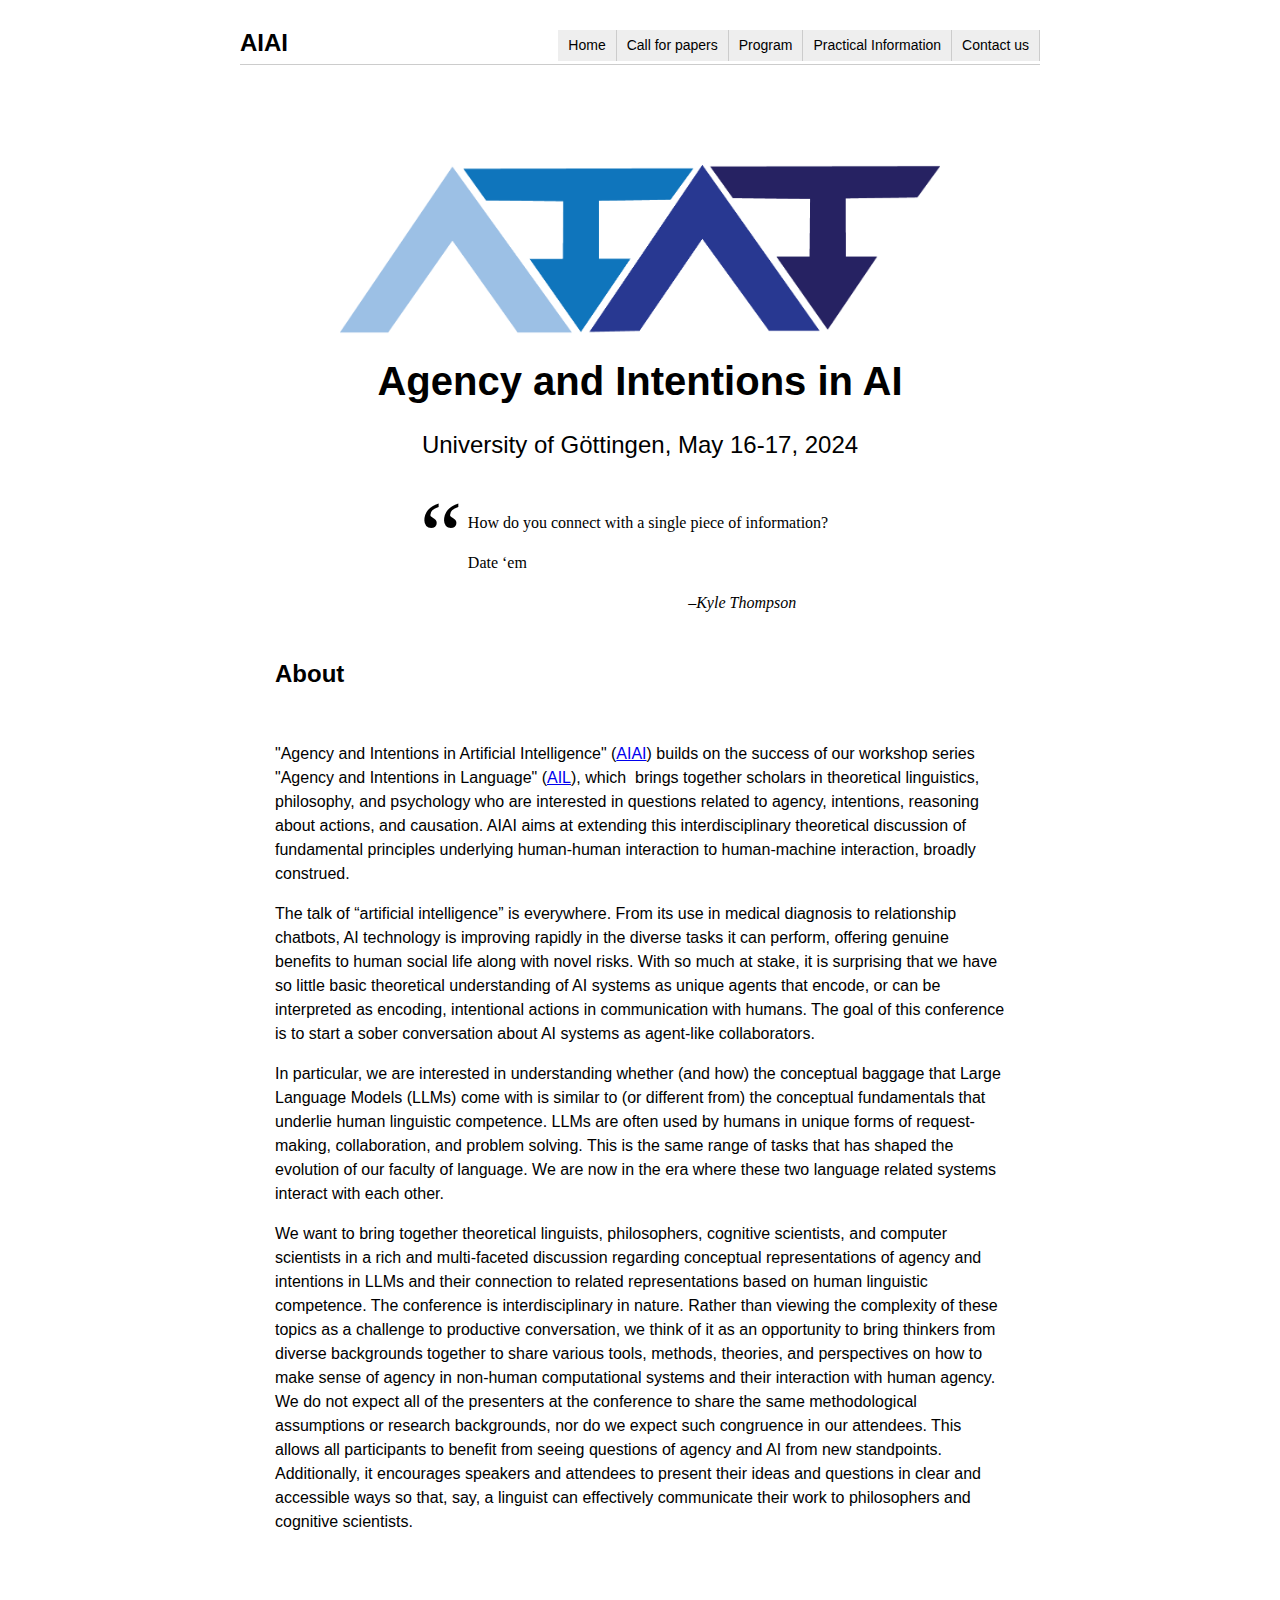
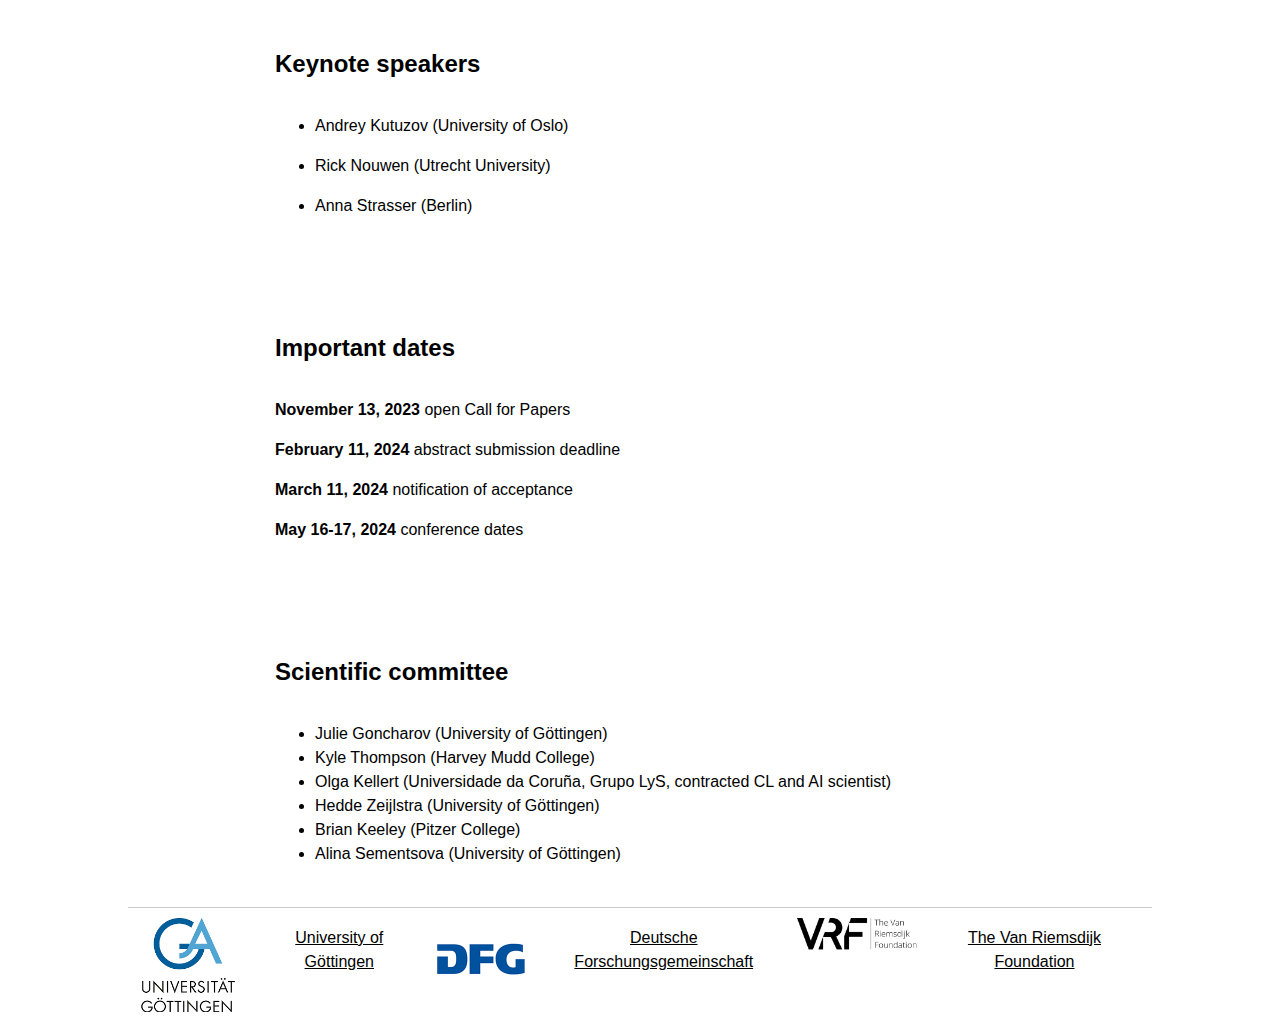
<file: index.html>
<!DOCTYPE html>
<html lang="en">
    <head>
        <meta charset="utf-8">
<!--    <link rel="icon" href="./assets/images/AIAI_prog.png" /> -->
        <title>AIAI | Home</title>
    <meta name="description" content="A webpage dedicated to AIAI conference.">
    <meta name="viewport" content="width=device-width, initial-scale=1" />

    <link rel="stylesheet" href="./css/layout.css">
    <link rel="stylesheet" href="./css/typography.css">
    <link rel="stylesheet" href="./css/utilities.css">

        <script defer src="./js/script.js"></script>
        <script type="text/javascript" src="./js/common.js"></script>

    </head>
	<body>
<!-- HEADER -->
        <script type="text/javascript">
            header ();
        </script>

<!-- MAIN PAGE CONTENT -->
    <div id="main-content">

<!-- PORTFOLIO HEADER -->
        <div id="portfolio-header-text-container">
            <div class="header-text">
              <span class="subheader-text">About</span>
            </div>
            
            <div class="body-text">
              <p>"Agency and Intentions in Artificial Intelligence" (<a href="index.html">AIAI</a>) builds on the success of our workshop series "Agency and Intentions in Language" (<a href="https://ail-workshop.github.io">AIL</a>), which  brings together scholars in theoretical linguistics, philosophy, and psychology who are interested in questions related to agency, intentions, reasoning about actions, and causation.
                 AIAI aims at extending this interdisciplinary theoretical discussion of fundamental principles underlying human-human interaction to human-machine interaction, broadly construed.
              </p>
              <p>The talk of “artificial intelligence” is everywhere.
                 From its use in medical diagnosis to relationship chatbots, AI technology is improving rapidly in the diverse tasks it can perform, offering genuine benefits to human social life along with novel risks.
                 With so much at stake, it is surprising that we have so little basic theoretical understanding of AI systems as unique agents that encode, or can be interpreted as encoding, intentional actions in communication with humans.
                 The goal of this conference is to start a sober conversation about AI systems as agent-like collaborators.
               </p>
               <p>In particular, we are interested in understanding whether (and how) the conceptual baggage that Large Language Models (LLMs) come with is similar to (or different from) the conceptual fundamentals that underlie human linguistic competence.
                  LLMs are often used by humans in unique forms of request-making, collaboration, and problem solving.
                  This is the same range of tasks that has shaped the evolution of our faculty of language.
                  We are now in the era where these two language related systems interact with each other.
                </p>
                <p>We want to bring together theoretical linguists, philosophers, cognitive scientists, and computer scientists in a rich and multi-faceted discussion regarding conceptual representations of agency and intentions in LLMs and their connection to related representations based on human linguistic competence.
                   The conference is interdisciplinary in nature.
                   Rather than viewing the complexity of these topics as a challenge to productive conversation, we think of it as an opportunity to bring thinkers from diverse backgrounds together to share various tools, methods, theories, and perspectives on how to make sense of agency in non-human computational systems and their interaction with human agency.
                   We do not expect all of the presenters at the conference to share the same methodological assumptions or research backgrounds, nor do we expect such congruence in our attendees.
                   This allows all participants to benefit from seeing questions of agency and AI from new standpoints. Additionally, it encourages speakers and attendees to present their ideas and questions in clear and accessible ways so that, say, a linguist can effectively communicate their work to philosophers and cognitive scientists.
                </p>
              </div>
        </div>


<!-- Keynote spearkers -->
        <div id="about-section">
            <span class="subheader-text">Keynote speakers</span>
            <div class="about-section-content">
              <div class="body-text">
                  <ul>
                      <li>
                        <p>
                          <a class="no-underline" target="_blank" href="https://www.mn.uio.no/ifi/english/people/aca/andreku/">
                              Andrey Kutuzov</a> (University of Oslo)
                        </p>
                      </li>
                      <li>
                        <p>
                          <a class="no-underline" target="_blank" href="https://ricknouwen.org">
                              Rick Nouwen</a> (Utrecht University)
                        </p>
                      </li>
                      <li>
                        <p>
                          <a class="no-underline" target="_blank" href="https://www.denkwerkstatt.berlin">
                              Anna Strasser</a> (Berlin)
                        </p>
                      </li>
                  </ul>
              </div>
            </div>
        </div>

<!-- Important dates -->
        <div id="about-section">
            <span class="subheader-text">Important dates</span>
            <div class="about-section-content">
              <div class="body-text">
                <p><b>November 13, 2023</b> open Call for Papers</p>
                <p><b>February 11, 2024</b> abstract submission deadline</p>
                <p><b>March 11, 2024</b> notification of acceptance</p>
                <p><b>May 16-17, 2024</b> conference dates</p> 
              </div>
            </div>
        </div>

<!-- Scientific commitee -->
        <div id="about-section">
            <span class="subheader-text">Scientific committee</span>
            <div class="about-section-content">
              <div class="body-text">
                  <ul>
                      <li>
                          <a class="no-underline" target="_blank" href="https://juliegoncharov.com">
                              Julie Goncharov</a> (University of Göttingen)
                      </li>
                      <li>
                          <a class="no-underline" target="_blank" href="https://www.kthompsonphilosophy.com">
                              Kyle Thompson</a> (Harvey Mudd College)
                      </li>
                      <li>
                          <a class="no-underline" target="_blank" href="https://www.researchgate.net/profile/Olga-Kellert">
                              Olga Kellert</a> (Universidade da Coruña, Grupo LyS, contracted CL and AI scientist)
                      </li>
                      <li>
                          <a class="no-underline" target="_blank" href="https://www.heddezeijlstra.org">
                              Hedde Zeijlstra</a> (University of Göttingen)
                      </li>
                      <li>
                          <a class="no-underline" target="_blank" href="https://www.pitzer.edu/academics/faculty/brian-keeley/">
                              Brian Keeley</a> (Pitzer College)
                      </li>
<!--                      <li>
                          <a class="no-underline" target="_blank" href="https://www.uni-goettingen.de/de/dr.+thomas+weskott+/303602.html">
                              Thomas Weskott</a> (University of Göttingen)
                      </li>
-->
                      <li>
                              Alina Sementsova (University of Göttingen)
                      </li>
                  </ul>
              </div>
            </div>
        </div>
      </div>
    </div>
      <!-- FOOTER -->
      <script type="text/javascript">
          footerContainer();
      </script>
</body>
</html>
</file>
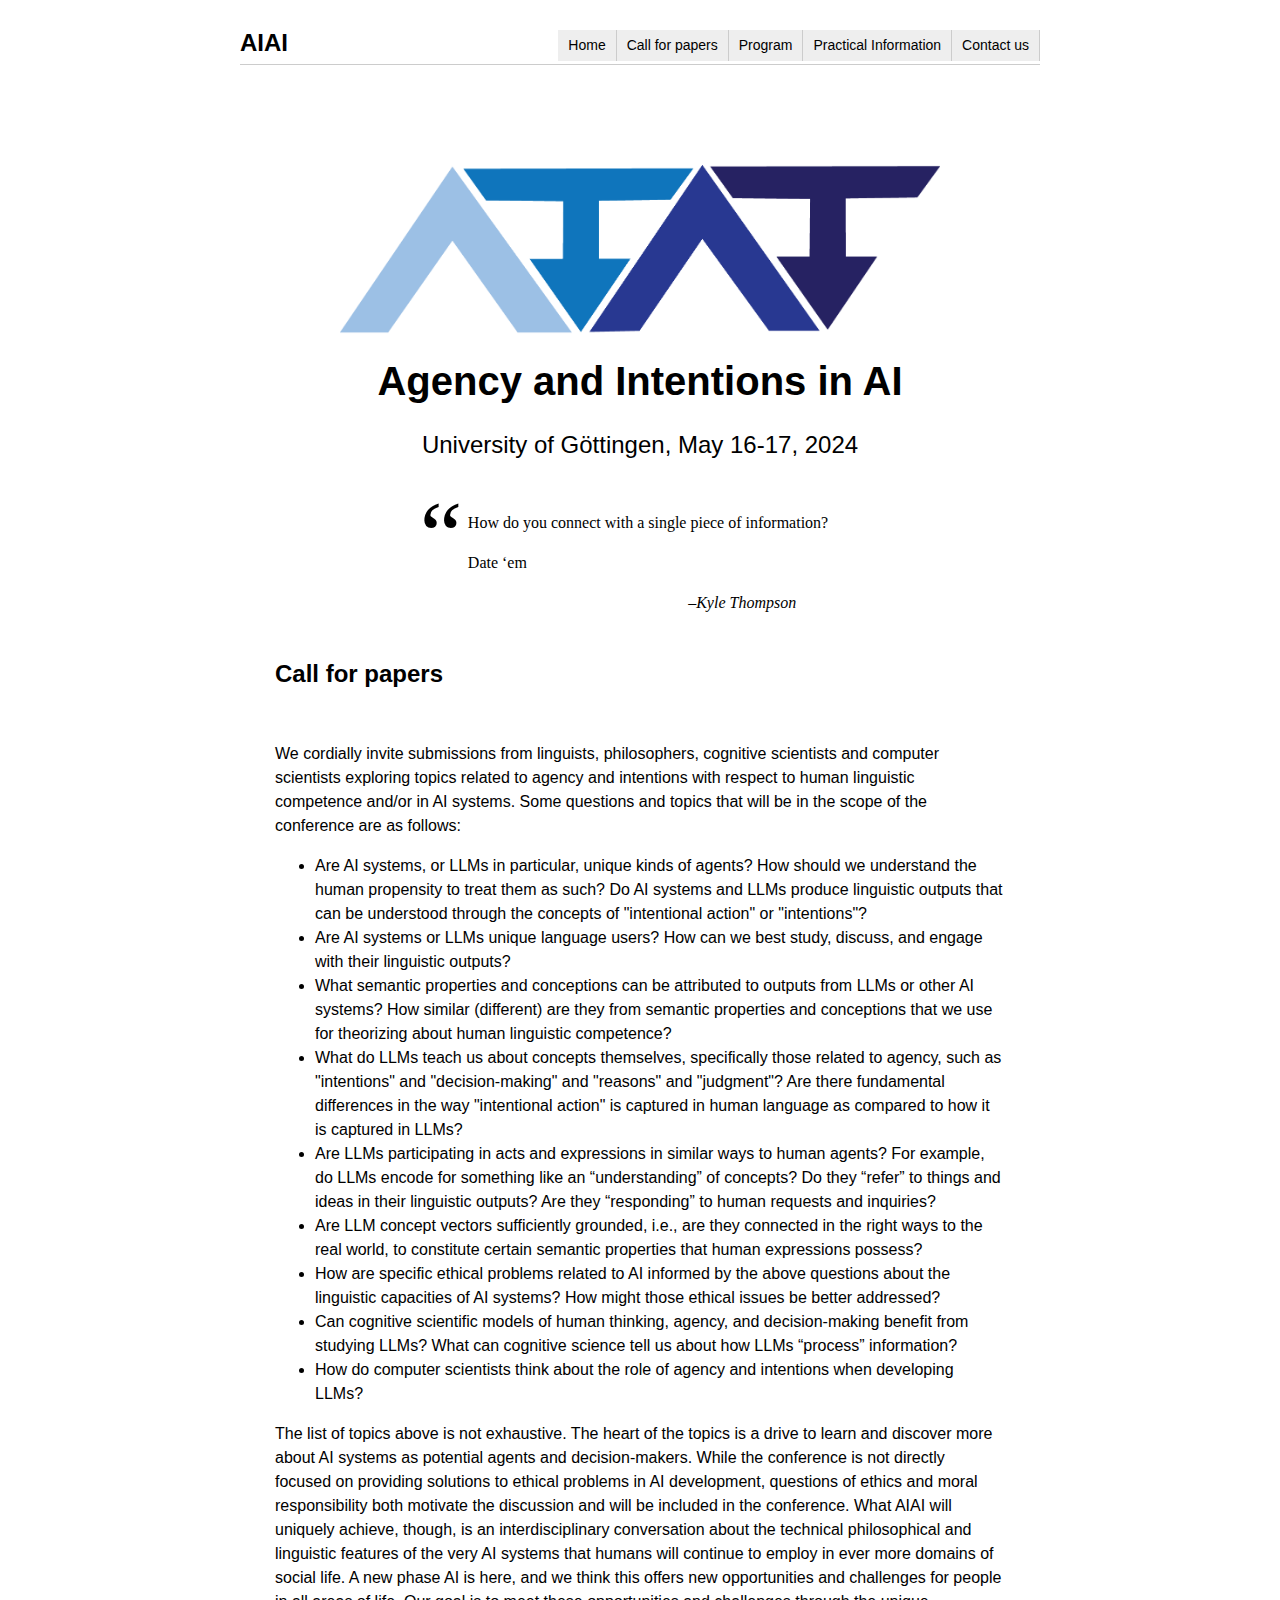
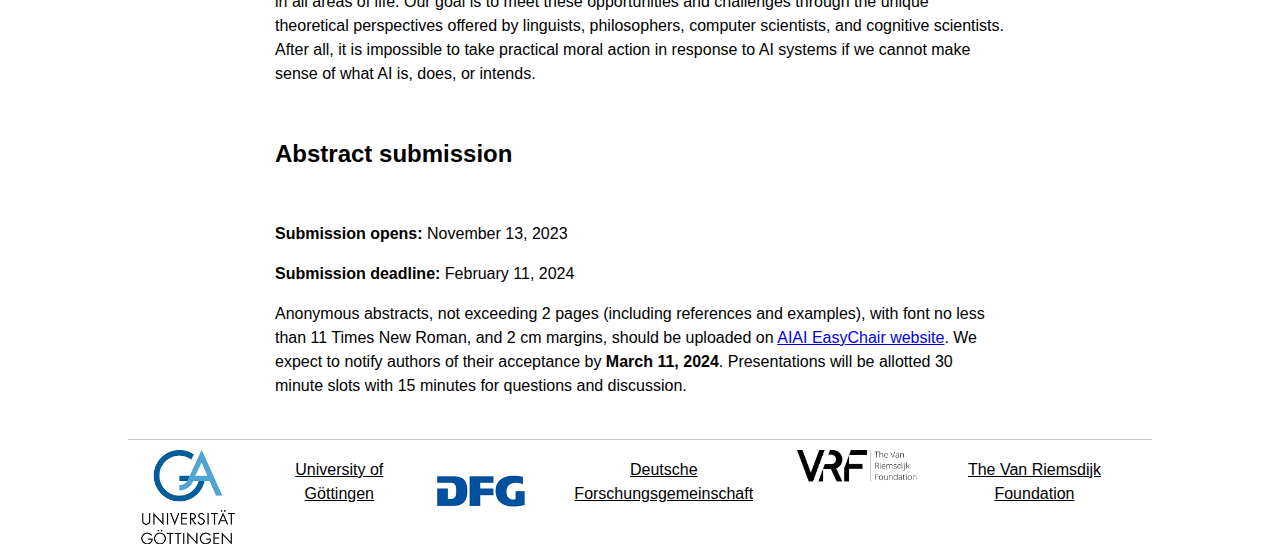
<file: call.html>
<!DOCTYPE html>
<html lang="en">
	<head>
		<meta charset="utf-8">
<!--    <link rel="icon" href="./assets/images/AIAI_prog.png" /> -->
		<title>AIAI | Home</title>
    <meta name="description" content="A webpage dedicated to AIAI conference.">
    <meta name="viewport" content="width=device-width, initial-scale=1" />

	<link rel="stylesheet" href="./css/layout.css">
    <link rel="stylesheet" href="./css/typography.css">
    <link rel="stylesheet" href="./css/utilities.css">

		<script defer src="./js/script.js"></script>
        <script type="text/javascript" src="./js/common.js"></script>
	</head>
<body>
    <!-- HEADER -->
    <script type="text/javascript">
        header ();
    </script>

    <!-- MAIN PAGE CONTENT -->
    <div id="main-content">

        <div id="portfolio-header-text-container">
            <div class="header-text">
              <span class="subheader-text">Call for papers</span>
            </div>
            <div class="body-text">
              <p>We cordially invite submissions from linguists, philosophers, cognitive scientists and computer scientists exploring topics related to agency and intentions with respect to human linguistic competence and/or in AI systems.
                 Some questions and topics that will be in the scope of the conference are as follows:
              </p>
              <ul>
                <li>Are AI systems, or LLMs in particular, unique kinds of agents? How should we understand the human propensity to treat them as such? Do AI systems and LLMs produce linguistic outputs that can be understood through the concepts of "intentional action" or "intentions"? 
                </li>
                <li>Are AI systems or LLMs unique language users? How can we best study, discuss, and engage with their linguistic outputs? 
                </li>
                <li>What semantic properties and conceptions can be attributed to outputs from LLMs or other AI systems? How similar (different) are they from semantic properties and conceptions that we use for theorizing about human linguistic competence?
                </li>
                <li>What do LLMs teach us about concepts themselves, specifically those related to agency, such as "intentions" and "decision-making" and "reasons" and "judgment"? Are there fundamental differences in the way "intentional action" is captured in human language as compared to how it is captured in LLMs?
                </li>
                <li>Are LLMs participating in acts and expressions in similar ways to human agents? For example, do LLMs encode for something like an “understanding” of concepts? Do they “refer” to things and ideas in their linguistic outputs? Are they “responding” to human requests and inquiries? 
                </li>
                <li>Are LLM concept vectors sufficiently grounded, i.e., are they connected in the right ways to the real world, to constitute certain semantic properties that human expressions possess?
                </li>
                <li>How are specific ethical problems related to AI informed by the above questions about the linguistic capacities of AI systems? How might those ethical issues be better addressed?
                </li>
                <li>Can cognitive scientific models of human thinking, agency, and decision-making benefit from studying LLMs? What can cognitive science tell us about how LLMs “process” information? 
                </li>
                <li>How do computer scientists think about the role of agency and intentions when developing LLMs?
                </li>
              </ul>
              <p>The list of topics above is not exhaustive.
                 The heart of the topics is a drive to learn and discover more about AI systems as potential agents and decision-makers.
                 While the conference is not directly focused on providing solutions to ethical problems in AI development, questions of ethics and moral responsibility both motivate the discussion and will be included in the conference.
                 What AIAI will uniquely achieve, though, is an interdisciplinary conversation about the technical philosophical and linguistic features of the very AI systems that humans will continue to employ in ever more domains of social life.
                 A new phase AI is here, and we think this offers new opportunities and challenges for people in all areas of life.
                 Our goal is to meet these opportunities and challenges through the unique theoretical perspectives offered by linguists, philosophers, computer scientists, and cognitive scientists.
                 After all, it is impossible to take practical moral action in response to AI systems if we cannot make sense of what AI is, does, or intends.
              </p>
            </div>
            <div class="header-text">
              <span class="subheader-text">Abstract submission</span>
            </div>
            <div>
              <p><b>Submission opens:</b> November 13, 2023</p>
              <p><b>Submission deadline:</b> February 11, 2024</p>
              <p>Anonymous abstracts, not exceeding 2 pages (including references and examples), with font no less than 11 Times New Roman, and 2 cm margins, should be uploaded on <a href="https://easychair.org/conferences/?conf=aiai1">AIAI EasyChair website</a>.
                 We expect to notify authors of their acceptance by <b>March 11, 2024</b>.
                 Presentations will be allotted 30 minute slots with 15 minutes for questions and discussion. 
              </p>
            </div>
        </div>
    </div>

    <!-- FOOTER -->
    <script type="text/javascript">
        footerContainer();
    </script>
</body>
</html>
</file>
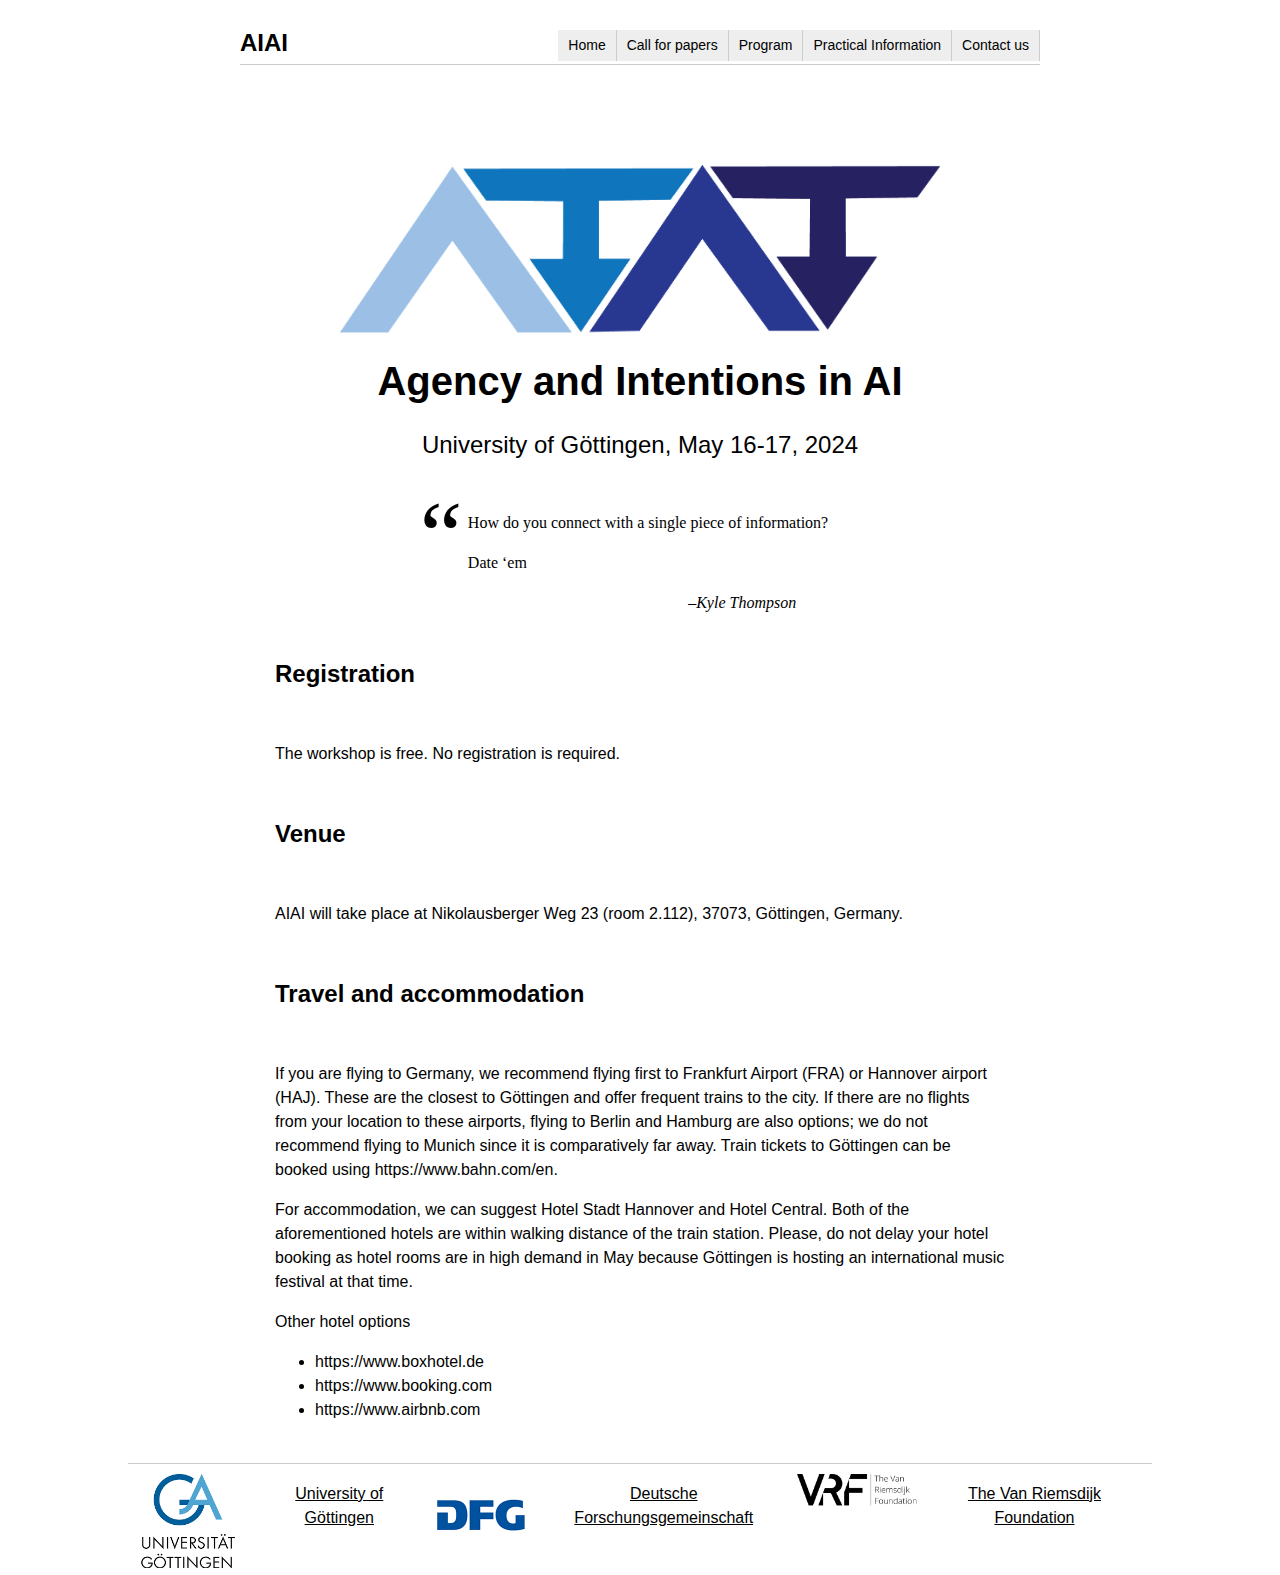
<file: practical_info.html>
<!DOCTYPE html>
<html lang="en">
	<head>
		<meta charset="utf-8">
<!--    <link rel="icon" href="./assets/images/AIAI_prog.png" /> -->
		<title>AIAI | Home</title>
    <meta name="description" content="A webpage dedicated to AIAI conference.">
    <meta name="viewport" content="width=device-width, initial-scale=1" />

	<link rel="stylesheet" href="./css/layout.css">
    <link rel="stylesheet" href="./css/typography.css">
    <link rel="stylesheet" href="./css/utilities.css">

		<script defer src="./js/script.js"></script>
        <script type="text/javascript" src="./js/common.js"></script>
	</head>
<body>
    <!-- HEADER -->
    <script type="text/javascript">
        header ();
    </script>

    <!-- MAIN PAGE CONTENT -->
    <div id="main-content">
        <div id="portfolio-header-text-container">
            <div class="header-text">
              <span class="subheader-text">Registration</span>
            </div>
            <div class="body-text">
            <p>The workshop is free. No registration is required.</p>
			</div>
            <div class="header-text">
              <span class="subheader-text">Venue</span>
            </div>
            <div class="body-text">
                <p>AIAI will take place at <a class="no-underline" target="_blank" href="https://www.google.com/maps/place/Nikolausberger+Weg+23,+37073+Göttingen,+Germany/@51.5395381,9.9376063,17z/data=!3m1!4b1!4m6!3m5!1s0x47a4d4ea7c4ded47:0x77d3193840aa0d84!8m2!3d51.5395381!4d9.9401812!16s%2Fg%2F11bw3_9_8q?entry=ttu">Nikolausberger Weg 23 (room 2.112), 37073, Göttingen, Germany</a>.</p>
            </div>
            <div class="header-text">
              <span class="subheader-text">Travel and accommodation</span>
            </div>
            <div class="body-text">
                <p>
If you are flying to Germany, we recommend flying first to Frankfurt Airport (FRA) or Hannover airport (HAJ).
These are the closest to Göttingen and offer frequent trains to the city.
If there are no flights from your location to these airports, flying to Berlin and Hamburg are also options; we do not recommend flying to Munich since it is comparatively far away.
Train tickets to Göttingen can be booked using <a class="no-underline" target="_blank" href="https://www.bahn.com/en">https://www.bahn.com/en</a>.
				</p>
				<p>
For accommodation, we can suggest <a class="no-underline" target="_blank" href="https://www.hotelstadthannover.de/">Hotel Stadt Hannover</a> and <a class="no-underline" target="_blank" href="https://www.hotel-central.com/home.html">Hotel Central</a>.
Both of the aforementioned hotels are within walking distance of the train station.
Please, do not delay your hotel booking as hotel rooms are in high demand in May because Göttingen is hosting <a class="no-underline" target="_blank" href="https://www.haendel-festspiele.de/en/#:~:text=This%20is%20something%20that%20we,new%20twists%20on%20the%20familiar">an international music festival at that time</a>.
			</p>
			<p>
				Other hotel options
				<ul>
					<li><a class="no-underline" target="_blank" href="https://www.boxhotel.de">https://www.boxhotel.de</a></li>
					<li><a class="no-underline" target="_blank" href="https://www.booking.com">https://www.booking.com</a></li>
					<li><a class="no-underline" target="_blank" href="https://www.airbnb.com">https://www.airbnb.com</a></li>
				</ul>
			</p>
            </div>
        </div>
    </div>

<!-- FOOTER -->
    <script type="text/javascript">
        footerContainer();
    </script>
</body>
</html>
</file>
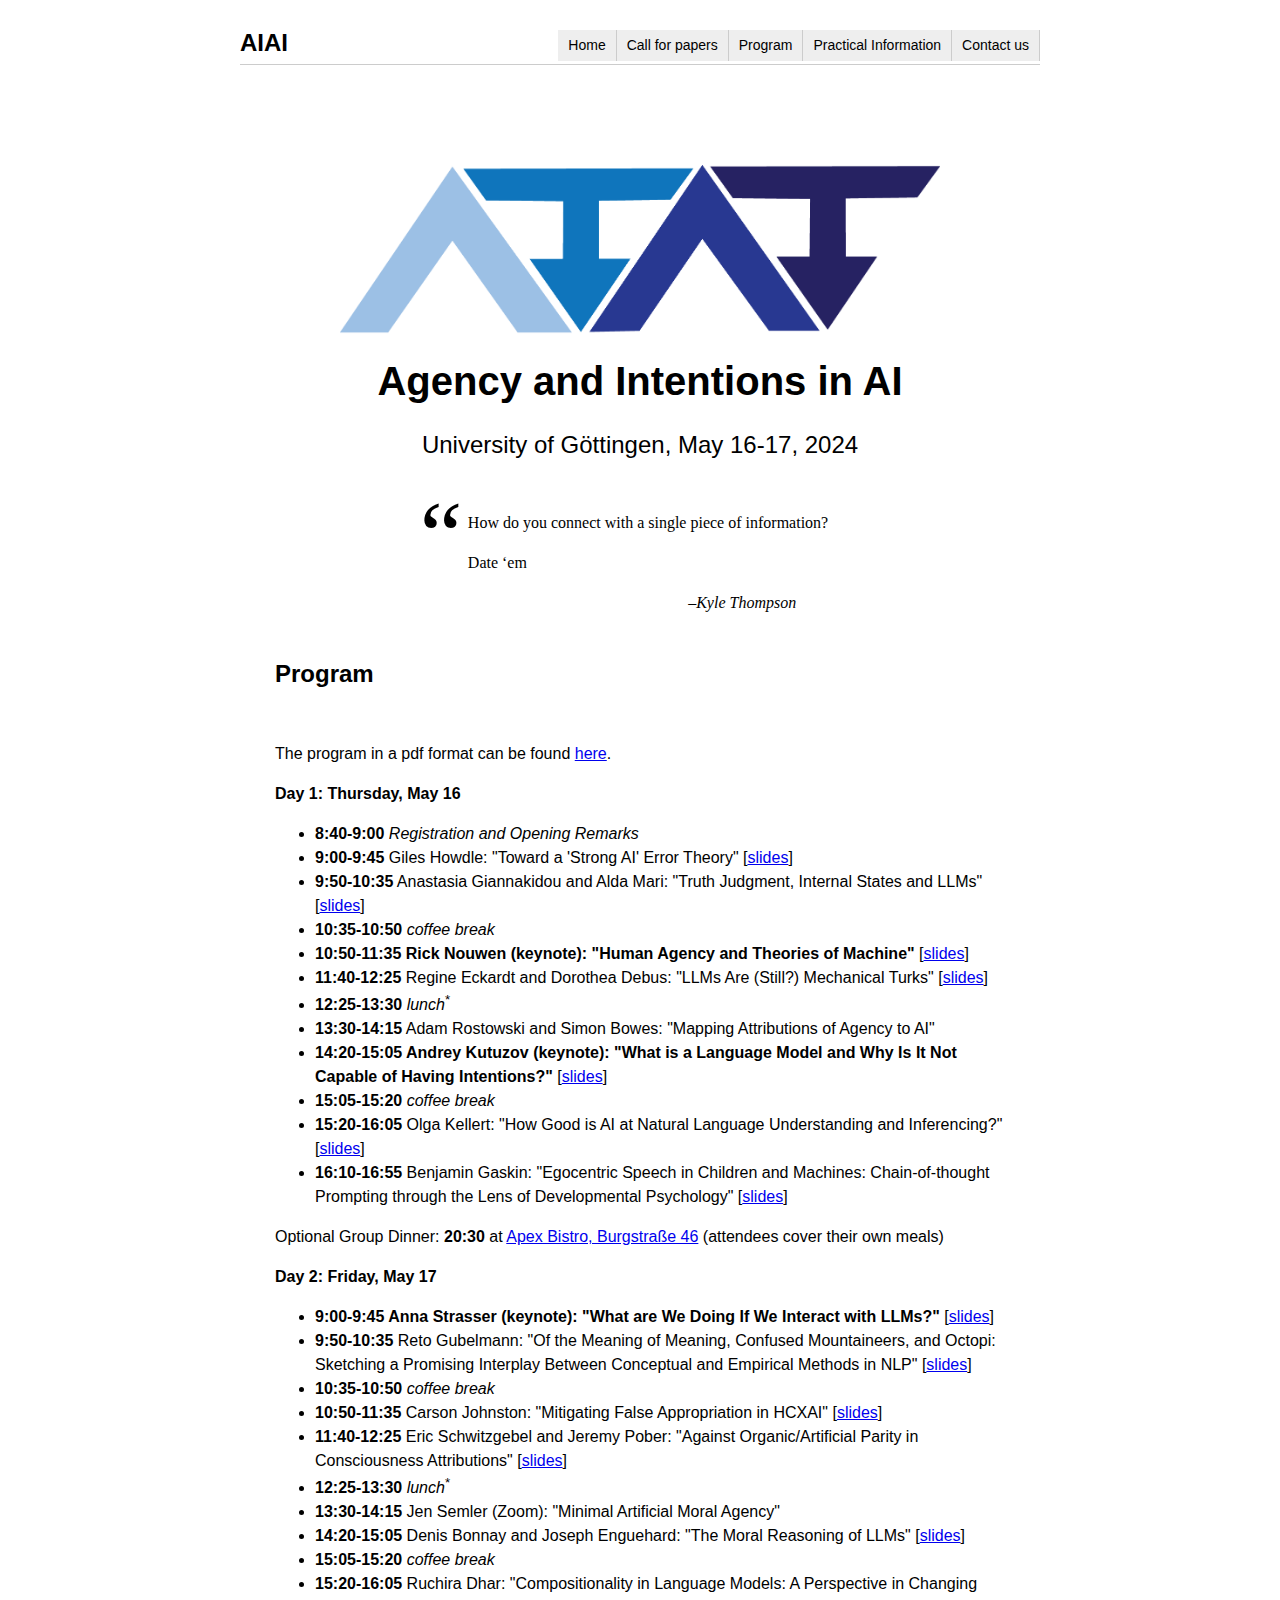
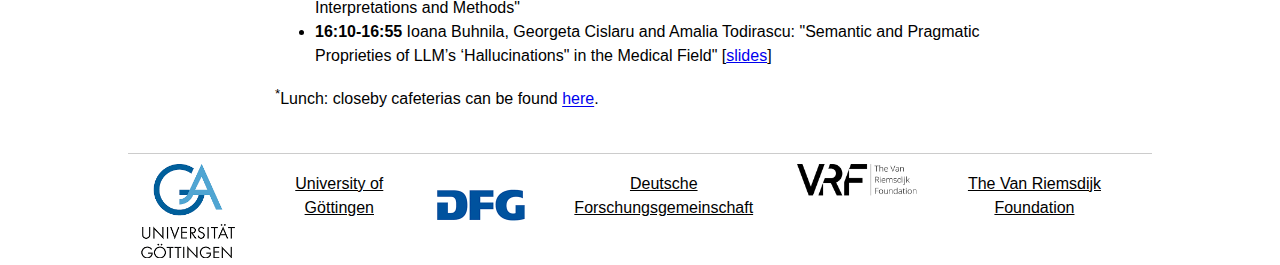
<file: program.html>
<!DOCTYPE html>
<html lang="en">
	<head>
		<meta charset="utf-8">
<!--    <link rel="icon" href="./assets/images/AIAI_prog.png" /> -->
		<title>AIAI | Home</title>
    <meta name="description" content="A webpage dedicated to AIAI conference.">
    <meta name="viewport" content="width=device-width, initial-scale=1" />

	<link rel="stylesheet" href="./css/layout.css">
    <link rel="stylesheet" href="./css/typography.css">
    <link rel="stylesheet" href="./css/utilities.css">

		<script defer src="./js/script.js"></script>
        <script type="text/javascript" src="./js/common.js"></script>
	</head>
<body>
    <!-- HEADER -->
    <script type="text/javascript">
        header ();
    </script>

    <!-- MAIN PAGE CONTENT -->
    <div id="main-content">
        <div id="portfolio-header-text-container">
            <div class="header-text">
              <span class="subheader-text">Program</span>
            </div>
            <div class="body-text">
            <p>
              The program in a pdf format can be found <a href="auxdocs/AIAI2024_program.pdf">here</a>. 
<!--              An abstract booklet can be found <a href="docs/AIL1_abstracts.pdf">here</a>.
-->            
			</p>

            <p><b>Day 1: Thursday, May 16</b></p>
                  <ul>
					<li><b>8:40-9:00</b> <i>Registration and Opening Remarks</i></li>
					<li><b>9:00-9:45</b> Giles Howdle: "Toward a 'Strong AI' Error Theory" [<a href="auxdocs/AIAIslides/Howdle_AIAI_2024.pdf">slides</a>]</li>
					<li><b>9:50-10:35</b> Anastasia Giannakidou and Alda Mari: "Truth Judgment, Internal States and LLMs" [<a href="auxdocs/AIAIslides/Giannakidou_Mari_AIAI_2024.pdf">slides</a>]</li>
					<li><b>10:35-10:50</b> <i>coffee break</i></li>
					<li><b>10:50-11:35 Rick Nouwen (keynote): "Human Agency and Theories of Machine"</b> [<a href="auxdocs/AIAIslides/Nouwen_AIAI_2024.pdf">slides</a>]</li>
					<li><b>11:40-12:25</b> Regine Eckardt and Dorothea Debus: "LLMs Are (Still?) Mechanical Turks" [<a href="auxdocs/AIAIslides/Debus_Eckardt_AIAI_2024.pdf">slides</a>]</li>
					<li><b>12:25-13:30</b> <i>lunch</i><sup>*</sup></li>
					<li><b>13:30-14:15</b> Adam Rostowski and Simon Bowes: "Mapping Attributions of Agency to AI"</li>
					<li><b>14:20-15:05 Andrey Kutuzov (keynote): "What is a Language Model and Why Is It Not Capable of Having Intentions?"</b>  [<a href="auxdocs/AIAIslides/Kutuzov_AIAI_2024.pdf">slides</a>]</li>
					<li><b>15:05-15:20</b> <i>coffee break</i></li>
					<li><b>15:20-16:05</b> Olga Kellert: "How Good is AI at Natural Language Understanding and Inferencing?" [<a href="auxdocs/AIAIslides/Kellert_AIAI_2024.pdf">slides</a>]</li>
					<li><b>16:10-16:55</b> Benjamin Gaskin: "Egocentric Speech in Children and Machines: Chain-of-thought Prompting through the Lens of Developmental Psychology" [<a href="auxdocs/AIAIslides/Gaskin_AIAI_2024.pdf">slides</a>]</li>
				</ul>
			<p>Optional Group Dinner: <b>20:30</b> at <a href="https://apex-bistro.de">Apex Bistro, Burgstraße 46</a>
			(attendees cover their own meals)</p>
            <p><b>Day 2: Friday, May 17</b></p>
                  <ul>
					<li><b>9:00-9:45 Anna Strasser (keynote): "What are We Doing If We Interact with LLMs?"</b> [<a href="auxdocs/AIAIslides/Strasser_AIAI_2024.pdf">slides</a>]</li>
					<li><b>9:50-10:35</b> Reto Gubelmann: "Of the Meaning of Meaning, Confused Mountaineers, and Octopi: Sketching a Promising Interplay Between Conceptual and Empirical Methods in NLP" [<a href="auxdocs/AIAIslides/Gubelmann_AIAI_2024.pdf">slides</a>]</li>
					<li><b>10:35-10:50</b> <i>coffee break</i></li>
					<li><b>10:50-11:35</b> Carson Johnston: "Mitigating False Appropriation in HCXAI" [<a href="auxdocs/AIAIslides/Johnston_AIAI_2024.pdf">slides</a>]</li>
					<li><b>11:40-12:25</b> Eric Schwitzgebel and Jeremy Pober: "Against Organic/Artificial Parity in Consciousness Attributions" [<a href="auxdocs/AIAIslides/Pober_Schwitzgebel_AIAI_2024.pdf">slides</a>]</li>
					<li><b>12:25-13:30</b> <i>lunch</i><sup>*</sup></li>
					<li><b>13:30-14:15</b> Jen Semler (Zoom): "Minimal Artificial Moral Agency"</li>
					<li><b>14:20-15:05</b> Denis Bonnay and Joseph Enguehard: "The Moral Reasoning of LLMs" [<a href="auxdocs/AIAIslides/Bonnay_Enguehard_AIAI_2024.pdf">slides</a>]</li>
					<li><b>15:05-15:20</b> <i>coffee break</i></li>
					<li><b>15:20-16:05</b> Ruchira Dhar: "Compositionality in Language Models: A Perspective in Changing Interpretations and Methods"</li>
					<li><b>16:10-16:55</b> Ioana Buhnila, Georgeta Cislaru and Amalia Todirascu: "Semantic and Pragmatic Proprieties of LLM’s ‘Hallucinations" in the Medical Field" [<a href="auxdocs/AIAIslides/Buhnila_Cislaru_Todirascu_AIAI_2024.pdf">slides</a>]</li>
                  </ul>
				<p><sup>*</sup>Lunch: closeby cafeterias can be found <a href="https://www.studentenwerk-goettingen.de/campusgastronomie/unsere-cafeterien">here</a>.</p>
              </div>
        </div>
	</div>

    <!-- FOOTER -->
    <script type="text/javascript">
        footerContainer();
    </script>

</body>
</html>
</file>
<file: css/layout.css>
* {
  box-sizing: border-box;
}

html {
  text-size-adjust: none;
  -webkit-text-size-adjust: none;
  -moz-text-size-adjust: none;
  -ms-text-size-adjust: none;
}

body {
  margin: 0;
  -webkit-font-smoothing: antialiased;
  -moz-osx-font-smoothing: grayscale;
}




/* Main Page Layout */

#main-content {
  margin: 225px 425px;
  display: flex;
  flex-direction: column;
  gap: 96px;
}




/* Portfolio Header */

#portfolio-header {
  display: flex;
  gap: 20px;
  align-items: center;
}

#portfolio-header-image-container {
  display: flex;
  flex-direction: column;
  gap: 10px;
  flex-basis: 50%;
}

.portfolio-header-image {
  width: 100%;
  height: auto;
}

#portfolio-header-text-container {
  display: flex;
  flex-direction: column;
  gap: 34px;
  flex-basis: 50%;
}




/* About Section */

#about-section {
  display: flex;
  flex-direction: column;
  gap: 16px;
}

.about-section-content {
  display: flex;
  flex-direction: column;
  gap: 34px;
}




/* Project Section */

#my-work-section {
  display: flex;
  flex-direction: column;
  gap: 16px;
}

.projects-container {
  display: flex;
  gap: 34px 16px;
  flex-wrap: wrap;
}

    /* Project Cards */

    .project-card {
      max-width: calc((100% - 32px) / 3);
      display: flex;
      flex-direction: column;
      gap: 34px;
    }

    .project-card-text-container {
      flex-direction: column;
      display: flex;
      gap: 16px
    }

    .project-image {
      width: 100%;
      height: 200px;
      object-fit: cover;
      object-position: center;
    }




/* Project Pages */

#project-header {
  display: flex;
  flex-direction: column;
  gap: 16px;
  align-items: center;
}

.project-header-image {
  width: 600px;
  height: auto;
  padding-top: 100px;
}

#project-details {
  display: flex;
  flex-direction: column;
  gap: 16px;
}

.project-details-content {
  display: flex;
  flex-direction: column;
  gap: 34px;
}

    /* Project Gallery */

    #project-gallery {
      display: flex;
      flex-direction: column;
      gap: 16px;
    }

    .project-gallery-content {
      display: flex;
      flex-wrap: wrap;
      gap: 34px 16px;
    }

    .gallery-image-container {
      width: 100%;
      display: flex;
      flex-direction: column;
      gap: 10px;
    }

    .gallery-image-container.half-width {
      width: calc((100% - 16px) / 2);
    }

    .gallery-image {
      width: 100%;
      height: auto;
    }


/* Extra Extra large devices (large laptops and desktops, 1200px and below) */
@media only screen and (max-width: 1600px) {
  #main-content {
    margin: 25px 275px;
  }
}

/* Extra large devices (large laptops and desktops, 1200px and below) */
@media only screen and (max-width: 1200px) {
  #main-content {
    margin: 25px 175px;
  }
}

/* Large devices (laptops/desktops, 1000px and below) */
@media only screen and (max-width: 1000px) {
  #main-content {
    margin: 25px 75px;
  }
}

/* Small devices (portrait tablets and large phones, 800px and below) */
@media only screen and (max-width: 800px) {
  #main-content {
    margin: 25px 50px;
  }

  #portfolio-header {
    flex-direction: column;
  }

  .project-card {
    max-width: calc((100% - 16px) / 2);
  }
}

/* Small devices (portrait tablets and large phones, 600px and below) */
@media only screen and (max-width: 600px) {
  #main-content {
    margin: 125px 20px;
  }

  .project-card {
    max-width: 100%;
  }
}



/* MENU */

.ui-section-header--nav-link {
  font-size: var(--ui-typography-h3);
  padding: .5rem;
  text-decoration: none;
}

/* Thanks: http://callmenick.com/post/styling-blockquotes-with-css-pseudo-classes
 */
blockquote {
    font-family: Georgia, serif;
    position: relative;
    margin: 0.5em;
    padding: 0.5em 2em 0.5em 3em;
}
blockquote:before {
    font-family: Georgia, serif;
    position: absolute;
    font-size: 6em;
    line-height: 1;
    top: 0;
    left: 0;
    content: "\201C";
}
blockquote:after {
    font-family: Georgia, serif;
    position: absolute;
   /* display: block; don't use this, it raised the quote too high from the bottom - defeated line-height? */
    float:right;
    font-size:6em;
    line-height: 1;
    right:0;
    bottom:-0.5em;
    content: /*"\201D";*/
}
blockquote footer {
    padding: 0 2em 0 0;
    text-align:right;
}
blockquote cite:before {
    content: "\2013";
}
/*------------------------------------------------------------
|
| HEADER & FOOTER
| https://www.w3web.net/how-to-add-header-and-footer-in-javascript
------------------------------------------------------------*/

#footerMain{
    display: flex;
    width:80%;
    margin:auto;
    border-top:1px #ccc solid;
    padding:10px 0 0 0;
    text-align: center;
}
#headerMain{
    height:65px;
    border-bottom:1px #ccc solid;
    width:800px;
    margin:auto;
}
.logo{
    font-size:18px;
    color:#000000;
    float:left;
    padding:25px 0 0 0;
    text-decoration:none;
}

.menuMain{
/*    width:500px; */
    float:right;
    padding-top:30px;
}
ul.menu{ margin:0; padding:0; list-style:none;}
ul.menu li{ font-size:14px; color:#000000; float:left; border-right:1px #ccc solid; position:relative;}
ul.menu li a, ul.menu li a:visited{ color:#000000; text-decoration:none; background:#eee; padding:5px 10px; display:block;}
ul.menu li a:hover, ul.menu li a.sel, ul.menu li a.sel:visited{ color:#0080ff; text-decoration:none; background:#d1d1d1;}
</file>
<file: css/typography.css>
body {
  /* font-family: "Helvetica Neue", Helvetica, Arial, sans-serif; */
  /* font-family: 'Lato', sans-serif; */
  /* font-family: 'Avenir'; */
  font: 400 16px/1.5 -apple-system,BlinkMacSystemFont,"Segoe UI",Roboto,Helvetica,Arial,sans-serif,"Apple Color Emoji","Segoe UI Emoji","Segoe UI Symbol";
}

.nav-title {
  font-weight: 700;
  font-size: 24px;
}

.button-text {
  font-size: 14px;
  font-weight: 700;
}

.image-caption {
  font-size: 14px;
  font-weight: 500;
}

.main-title {
  font-size: 40px;
  font-weight: 600;
/*  text-align: center; */
}

.subheader-text {
  font-size: 24px;
  font-weight: 700;
}

.subheader-text-light {
  font-size: 24px;
  font-weight: 500;
}

.body-text {
  font-size: 16px;
  font-weight: 400;
}

.project-card-text {
  overflow: hidden;
  text-overflow: ellipsis;
  display: -webkit-box;
  -webkit-line-clamp: 4;
  -webkit-box-orient: vertical;
}

.project-title {
  overflow: hidden;
  text-overflow: ellipsis;
  display: -webkit-box;
  -webkit-line-clamp: 1;
  -webkit-box-orient: vertical;
}
</file>
<file: css/utilities.css>
/* Icons */

.right-arrow-icon {
  width: 16px;
  height: 16px;
  margin-top: 1px;
}

.footer-icon {
  width: 20px;
  height: 20px;
}

a.icon-link {
  transition: transform 200ms ease-in-out;
}

a.icon-link:hover {
  cursor: pointer;
  stroke-width: 5;
  margin: 0;
  transform: rotate(15deg);
}


/* Navbar Styling */

.navbar {
  width: 100%;
  padding: 30px 50px;
  display: flex;
  justify-content: space-between;
  align-items: center;
/*  position: fixed; */
  top: 0;
  left: 0;
}

.nav-title-link {
  color: black;
  text-decoration: none;
}

.nav-title-link:hover {
  text-decoration: underline;
}

/* Small devices (portrait tablets and large phones, 800px and below) */
@media only screen and (max-width: 800px) {
  .navbar {
    padding: 20px 20px;
    background-color: white
  }
}


/* Button Styling */

a.button {
  padding: 8px 16px;
  border: 0px solid #141414;
  border-radius: 50px;
  color: black;
  text-decoration: underline;
  width: fit-content;
  display: flex;
  gap: 5px;
  align-items: center;
}

a.button:hover {
  text-decoration: underline;
  text-decoration-thickness: 2px;
  cursor: pointer;
}


/* Footer Styling */

#footer {
  width: 100%;
  display: flex;
  padding: 30px 50px;
  justify-content: center;
  align-items: center;
  gap: 16px;
}

/* Link Styling */
a.no-underline {
  text-decoration: none;
  color: black
}

a.no-underline:hover {
  text-decoration: underline;
  cursor: pointer;
}

/* Small devices (portrait tablets and large phones, 800px and below) */
@media only screen and (max-width: 800px) {
  #footer {
    padding: 20px 20px;
  }
}
</file>
